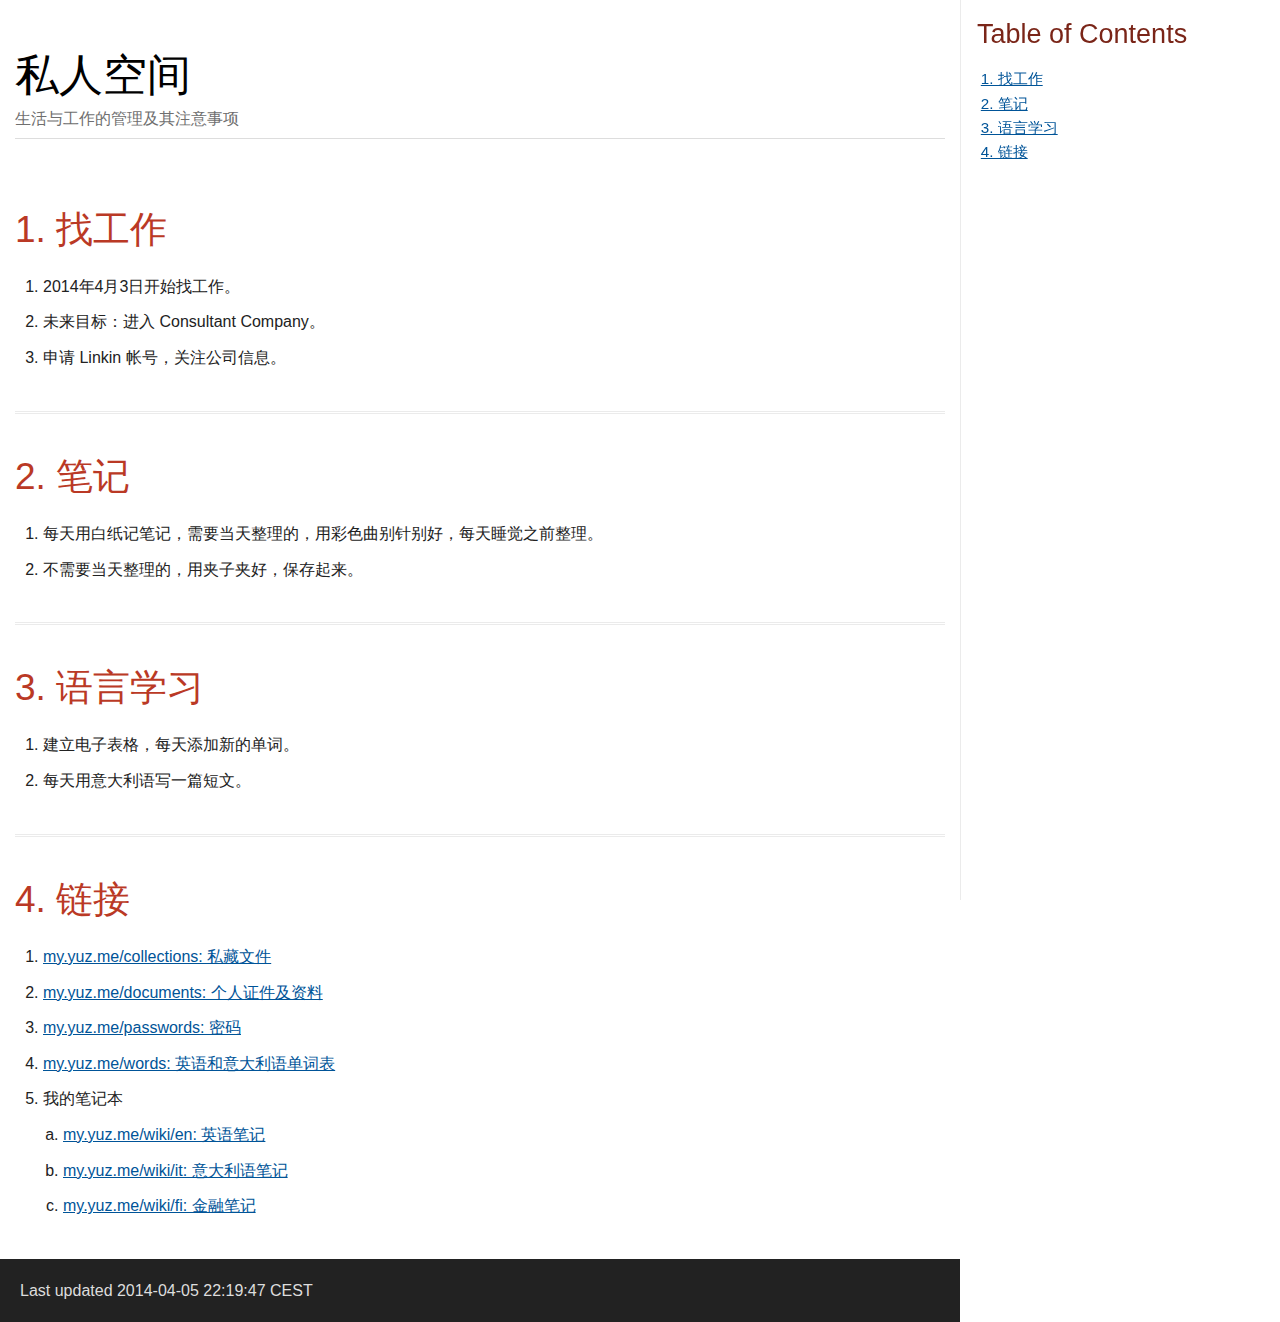
<file: index.html>
<!DOCTYPE html>
<html lang="en">
<head>
<meta http-equiv="Content-Type" content="text/html; charset=UTF-8">
<meta name="generator" content="Asciidoctor 0.1.4">
<meta name="viewport" content="width=device-width, initial-scale=1.0">
<title>私人空间</title>
<style>
/* Asciidoctor default stylesheet | MIT License | http://asciidoctor.org */
article, aside, details, figcaption, figure, footer, header, hgroup, main, nav, section, summary { display: block; }
audio, canvas, video { display: inline-block; }
audio:not([controls]) { display: none; height: 0; }
[hidden] { display: none; }
html { background: #fff; color: #000; font-family: sans-serif; -ms-text-size-adjust: 100%; -webkit-text-size-adjust: 100%; }
body { margin: 0; }
a:focus { outline: thin dotted; }
a:active, a:hover { outline: 0; }
h1 { font-size: 2em; margin: 0.67em 0; }
abbr[title] { border-bottom: 1px dotted; }
b, strong { font-weight: bold; }
dfn { font-style: italic; }
hr { -moz-box-sizing: content-box; box-sizing: content-box; height: 0; }
mark { background: #ff0; color: #000; }
code, kbd, pre, samp { font-family: monospace, serif; font-size: 1em; }
pre { white-space: pre-wrap; }
q { quotes: "\201C" "\201D" "\2018" "\2019"; }
small { font-size: 80%; }
sub, sup { font-size: 75%; line-height: 0; position: relative; vertical-align: baseline; }
sup { top: -0.5em; }
sub { bottom: -0.25em; }
img { border: 0; }
svg:not(:root) { overflow: hidden; }
figure { margin: 0; }
fieldset { border: 1px solid #c0c0c0; margin: 0 2px; padding: 0.35em 0.625em 0.75em; }
legend { border: 0; padding: 0; }
button, input, select, textarea { font-family: inherit; font-size: 100%; margin: 0; }
button, input { line-height: normal; }
button, select { text-transform: none; }
button, html input[type="button"], input[type="reset"], input[type="submit"] { -webkit-appearance: button; cursor: pointer; }
button[disabled], html input[disabled] { cursor: default; }
input[type="checkbox"], input[type="radio"] { box-sizing: border-box; padding: 0; }
input[type="search"] { -webkit-appearance: textfield; -moz-box-sizing: content-box; -webkit-box-sizing: content-box; box-sizing: content-box; }
input[type="search"]::-webkit-search-cancel-button, input[type="search"]::-webkit-search-decoration { -webkit-appearance: none; }
button::-moz-focus-inner, input::-moz-focus-inner { border: 0; padding: 0; }
textarea { overflow: auto; vertical-align: top; }
table { border-collapse: collapse; border-spacing: 0; }
*, *:before, *:after { -moz-box-sizing: border-box; -webkit-box-sizing: border-box; box-sizing: border-box; }
html, body { font-size: 100%; }
body { background: white; color: #222222; padding: 0; margin: 0; font-family: "Helvetica Neue", "Helvetica", Helvetica, Arial, sans-serif; font-weight: normal; font-style: normal; line-height: 1; position: relative; cursor: auto; }
a:hover { cursor: pointer; }
a:focus { outline: none; }
img, object, embed { max-width: 100%; height: auto; }
object, embed { height: 100%; }
img { -ms-interpolation-mode: bicubic; }
#map_canvas img, #map_canvas embed, #map_canvas object, .map_canvas img, .map_canvas embed, .map_canvas object { max-width: none !important; }
.left { float: left !important; }
.right { float: right !important; }
.text-left { text-align: left !important; }
.text-right { text-align: right !important; }
.text-center { text-align: center !important; }
.text-justify { text-align: justify !important; }
.hide { display: none; }
.antialiased, body { -webkit-font-smoothing: antialiased; }
img { display: inline-block; vertical-align: middle; }
textarea { height: auto; min-height: 50px; }
select { width: 100%; }
p.lead, .paragraph.lead > p, #preamble > .sectionbody > .paragraph:first-of-type p { font-size: 1.21875em; line-height: 1.6; }
.subheader, #content #toctitle, .admonitionblock td.content > .title, .exampleblock > .title, .imageblock > .title, .videoblock > .title, .listingblock > .title, .literalblock > .title, .openblock > .title, .paragraph > .title, .quoteblock > .title, .sidebarblock > .title, .tableblock > .title, .verseblock > .title, .dlist > .title, .olist > .title, .ulist > .title, .qlist > .title, .hdlist > .title, .tableblock > caption { line-height: 1.4; color: #7a2518; font-weight: 300; margin-top: 0.2em; margin-bottom: 0.5em; }
div, dl, dt, dd, ul, ol, li, h1, h2, h3, #toctitle, .sidebarblock > .content > .title, h4, h5, h6, pre, form, p, blockquote, th, td { margin: 0; padding: 0; direction: ltr; }
a { color: #005498; text-decoration: underline; line-height: inherit; }
a:hover, a:focus { color: #00467f; }
a img { border: none; }
p { font-family: inherit; font-weight: normal; font-size: 1em; line-height: 1.6; margin-bottom: 1.25em; text-rendering: optimizeLegibility; }
p aside { font-size: 0.875em; line-height: 1.35; font-style: italic; }
h1, h2, h3, #toctitle, .sidebarblock > .content > .title, h4, h5, h6 { font-family: Georgia, "URW Bookman L", Helvetica, Arial, sans-serif; font-weight: normal; font-style: normal; color: #ba3925; text-rendering: optimizeLegibility; margin-top: 1em; margin-bottom: 0.5em; line-height: 1.2125em; }
h1 small, h2 small, h3 small, #toctitle small, .sidebarblock > .content > .title small, h4 small, h5 small, h6 small { font-size: 60%; color: #e99b8f; line-height: 0; }
h1 { font-size: 2.125em; }
h2 { font-size: 1.6875em; }
h3, #toctitle, .sidebarblock > .content > .title { font-size: 1.375em; }
h4 { font-size: 1.125em; }
h5 { font-size: 1.125em; }
h6 { font-size: 1em; }
hr { border: solid #dddddd; border-width: 1px 0 0; clear: both; margin: 1.25em 0 1.1875em; height: 0; }
em, i { font-style: italic; line-height: inherit; }
strong, b { font-weight: bold; line-height: inherit; }
small { font-size: 60%; line-height: inherit; }
code { font-family: Consolas, "Liberation Mono", Courier, monospace; font-weight: normal; color: #6d180b; }
ul, ol, dl { font-size: 1em; line-height: 1.6; margin-bottom: 1.25em; list-style-position: outside; font-family: inherit; }
ul, ol { margin-left: 1.5em; }
ul li ul, ul li ol { margin-left: 1.25em; margin-bottom: 0; font-size: 1em; }
ul.square li ul, ul.circle li ul, ul.disc li ul { list-style: inherit; }
ul.square { list-style-type: square; }
ul.circle { list-style-type: circle; }
ul.disc { list-style-type: disc; }
ul.no-bullet { list-style: none; }
ol li ul, ol li ol { margin-left: 1.25em; margin-bottom: 0; }
dl dt { margin-bottom: 0.3125em; font-weight: bold; }
dl dd { margin-bottom: 1.25em; }
abbr, acronym { text-transform: uppercase; font-size: 90%; color: #222222; border-bottom: 1px dotted #dddddd; cursor: help; }
abbr { text-transform: none; }
blockquote { margin: 0 0 1.25em; padding: 0.5625em 1.25em 0 1.1875em; border-left: 1px solid #dddddd; }
blockquote cite { display: block; font-size: inherit; color: #555555; }
blockquote cite:before { content: "\2014 \0020"; }
blockquote cite a, blockquote cite a:visited { color: #555555; }
blockquote, blockquote p { line-height: 1.6; color: #6f6f6f; }
.vcard { display: inline-block; margin: 0 0 1.25em 0; border: 1px solid #dddddd; padding: 0.625em 0.75em; }
.vcard li { margin: 0; display: block; }
.vcard .fn { font-weight: bold; font-size: 0.9375em; }
.vevent .summary { font-weight: bold; }
.vevent abbr { cursor: auto; text-decoration: none; font-weight: bold; border: none; padding: 0 0.0625em; }
@media only screen and (min-width: 768px) { h1, h2, h3, #toctitle, .sidebarblock > .content > .title, h4, h5, h6 { line-height: 1.4; }
  h1 { font-size: 2.75em; }
  h2 { font-size: 2.3125em; }
  h3, #toctitle, .sidebarblock > .content > .title { font-size: 1.6875em; }
  h4 { font-size: 1.4375em; } }
.print-only { display: none !important; }
@media print { * { background: transparent !important; color: #000 !important; box-shadow: none !important; text-shadow: none !important; }
  a, a:visited { text-decoration: underline; }
  a[href]:after { content: " (" attr(href) ")"; }
  abbr[title]:after { content: " (" attr(title) ")"; }
  .ir a:after, a[href^="javascript:"]:after, a[href^="#"]:after { content: ""; }
  pre, blockquote { border: 1px solid #999; page-break-inside: avoid; }
  thead { display: table-header-group; }
  tr, img { page-break-inside: avoid; }
  img { max-width: 100% !important; }
  @page { margin: 0.5cm; }
  p, h2, h3, #toctitle, .sidebarblock > .content > .title { orphans: 3; widows: 3; }
  h2, h3, #toctitle, .sidebarblock > .content > .title { page-break-after: avoid; }
  .hide-on-print { display: none !important; }
  .print-only { display: block !important; }
  .hide-for-print { display: none !important; }
  .show-for-print { display: inherit !important; } }
table { background: white; margin-bottom: 1.25em; border: solid 1px #dddddd; }
table thead, table tfoot { background: whitesmoke; font-weight: bold; }
table thead tr th, table thead tr td, table tfoot tr th, table tfoot tr td { padding: 0.5em 0.625em 0.625em; font-size: inherit; color: #222222; text-align: left; }
table tr th, table tr td { padding: 0.5625em 0.625em; font-size: inherit; color: #222222; }
table tr.even, table tr.alt, table tr:nth-of-type(even) { background: #f9f9f9; }
table thead tr th, table tfoot tr th, table tbody tr td, table tr td, table tfoot tr td { display: table-cell; line-height: 1.6; }
.clearfix:before, .clearfix:after, .float-group:before, .float-group:after { content: " "; display: table; }
.clearfix:after, .float-group:after { clear: both; }
*:not(pre) > code { font-size: 0.9375em; padding: 1px 3px 0; white-space: nowrap; background-color: #f2f2f2; border: 1px solid #cccccc; -webkit-border-radius: 4px; border-radius: 4px; text-shadow: none; }
pre, pre > code { line-height: 1.4; color: inherit; font-family: Consolas, "Liberation Mono", Courier, monospace; font-weight: normal; }
kbd.keyseq { color: #555555; }
kbd:not(.keyseq) { display: inline-block; color: #222222; font-size: 0.75em; line-height: 1.4; background-color: #F7F7F7; border: 1px solid #ccc; -webkit-border-radius: 3px; border-radius: 3px; -webkit-box-shadow: 0 1px 0 rgba(0, 0, 0, 0.2), 0 0 0 2px white inset; box-shadow: 0 1px 0 rgba(0, 0, 0, 0.2), 0 0 0 2px white inset; margin: -0.15em 0.15em 0 0.15em; padding: 0.2em 0.6em 0.2em 0.5em; vertical-align: middle; white-space: nowrap; }
kbd kbd:first-child { margin-left: 0; }
kbd kbd:last-child { margin-right: 0; }
.menuseq, .menu { color: #090909; }
p a > code:hover { color: #561309; }
#header, #content, #footnotes, #footer { width: 100%; margin-left: auto; margin-right: auto; margin-top: 0; margin-bottom: 0; max-width: 62.5em; *zoom: 1; position: relative; padding-left: 0.9375em; padding-right: 0.9375em; }
#header:before, #header:after, #content:before, #content:after, #footnotes:before, #footnotes:after, #footer:before, #footer:after { content: " "; display: table; }
#header:after, #content:after, #footnotes:after, #footer:after { clear: both; }
#header { margin-bottom: 2.5em; }
#header > h1 { color: black; font-weight: normal; border-bottom: 1px solid #dddddd; margin-bottom: -28px; padding-bottom: 32px; }
#header span { color: #6f6f6f; }
#header #revnumber { text-transform: capitalize; }
#header br { display: none; }
#header br + span { padding-left: 3px; }
#header br + span:before { content: "\2013 \0020"; }
#header br + span.author { padding-left: 0; }
#header br + span.author:before { content: ", "; }
#toc { border-bottom: 3px double #ebebeb; padding-bottom: 1.25em; }
#toc > ul { margin-left: 0.25em; }
#toc ul.sectlevel0 > li > a { font-style: italic; }
#toc ul.sectlevel0 ul.sectlevel1 { margin-left: 0; margin-top: 0.5em; margin-bottom: 0.5em; }
#toc ul { list-style-type: none; }
#toctitle { color: #7a2518; }
@media only screen and (min-width: 1280px) { body.toc2 { padding-left: 20em; }
  #toc.toc2 { position: fixed; width: 20em; left: 0; top: 0; border-right: 1px solid #ebebeb; border-bottom: 0; z-index: 1000; padding: 1em; height: 100%; overflow: auto; }
  #toc.toc2 #toctitle { margin-top: 0; }
  #toc.toc2 > ul { font-size: .95em; }
  #toc.toc2 ul ul { margin-left: 0; padding-left: 1.25em; }
  #toc.toc2 ul.sectlevel0 ul.sectlevel1 { padding-left: 0; margin-top: 0.5em; margin-bottom: 0.5em; }
  body.toc2.toc-right { padding-left: 0; padding-right: 20em; }
  body.toc2.toc-right #toc.toc2 { border-right: 0; border-left: 1px solid #ebebeb; left: auto; right: 0; } }
#content #toc { border-style: solid; border-width: 1px; border-color: #d9d9d9; margin-bottom: 1.25em; padding: 1.25em; background: #f2f2f2; border-width: 0; -webkit-border-radius: 4px; border-radius: 4px; }
#content #toc > :first-child { margin-top: 0; }
#content #toc > :last-child { margin-bottom: 0; }
#content #toc a { text-decoration: none; }
#content #toctitle { font-weight: bold; font-family: "Helvetica Neue", "Helvetica", Helvetica, Arial, sans-serif; font-size: 1em; padding-left: 0.125em; }
#footer { max-width: 100%; background-color: #222222; padding: 1.25em; }
#footer-text { color: #dddddd; line-height: 1.44; }
.sect1 { padding-bottom: 1.25em; }
.sect1 + .sect1 { border-top: 3px double #ebebeb; }
#content h1 > a.anchor, h2 > a.anchor, h3 > a.anchor, #toctitle > a.anchor, .sidebarblock > .content > .title > a.anchor, h4 > a.anchor, h5 > a.anchor, h6 > a.anchor { position: absolute; width: 1em; margin-left: -1em; display: block; text-decoration: none; visibility: hidden; text-align: center; font-weight: normal; }
#content h1 > a.anchor:before, h2 > a.anchor:before, h3 > a.anchor:before, #toctitle > a.anchor:before, .sidebarblock > .content > .title > a.anchor:before, h4 > a.anchor:before, h5 > a.anchor:before, h6 > a.anchor:before { content: '\00A7'; font-size: .85em; vertical-align: text-top; display: block; margin-top: 0.05em; }
#content h1:hover > a.anchor, #content h1 > a.anchor:hover, h2:hover > a.anchor, h2 > a.anchor:hover, h3:hover > a.anchor, #toctitle:hover > a.anchor, .sidebarblock > .content > .title:hover > a.anchor, h3 > a.anchor:hover, #toctitle > a.anchor:hover, .sidebarblock > .content > .title > a.anchor:hover, h4:hover > a.anchor, h4 > a.anchor:hover, h5:hover > a.anchor, h5 > a.anchor:hover, h6:hover > a.anchor, h6 > a.anchor:hover { visibility: visible; }
#content h1 > a.link, h2 > a.link, h3 > a.link, #toctitle > a.link, .sidebarblock > .content > .title > a.link, h4 > a.link, h5 > a.link, h6 > a.link { color: #ba3925; text-decoration: none; }
#content h1 > a.link:hover, h2 > a.link:hover, h3 > a.link:hover, #toctitle > a.link:hover, .sidebarblock > .content > .title > a.link:hover, h4 > a.link:hover, h5 > a.link:hover, h6 > a.link:hover { color: #a53221; }
.imageblock, .literalblock, .listingblock, .verseblock, .videoblock { margin-bottom: 1.25em; }
.admonitionblock td.content > .title, .exampleblock > .title, .imageblock > .title, .videoblock > .title, .listingblock > .title, .literalblock > .title, .openblock > .title, .paragraph > .title, .quoteblock > .title, .sidebarblock > .title, .tableblock > .title, .verseblock > .title, .dlist > .title, .olist > .title, .ulist > .title, .qlist > .title, .hdlist > .title { text-align: left; font-weight: bold; }
.tableblock > caption { text-align: left; font-weight: bold; white-space: nowrap; overflow: visible; max-width: 0; }
table.tableblock #preamble > .sectionbody > .paragraph:first-of-type p { font-size: inherit; }
.admonitionblock > table { border: 0; background: none; width: 100%; }
.admonitionblock > table td.icon { text-align: center; width: 80px; }
.admonitionblock > table td.icon img { max-width: none; }
.admonitionblock > table td.icon .title { font-weight: bold; text-transform: uppercase; }
.admonitionblock > table td.content { padding-left: 1.125em; padding-right: 1.25em; border-left: 1px solid #dddddd; color: #6f6f6f; }
.admonitionblock > table td.content > :last-child > :last-child { margin-bottom: 0; }
.exampleblock > .content { border-style: solid; border-width: 1px; border-color: #e6e6e6; margin-bottom: 1.25em; padding: 1.25em; background: white; -webkit-border-radius: 4px; border-radius: 4px; }
.exampleblock > .content > :first-child { margin-top: 0; }
.exampleblock > .content > :last-child { margin-bottom: 0; }
.exampleblock > .content h1, .exampleblock > .content h2, .exampleblock > .content h3, .exampleblock > .content #toctitle, .sidebarblock.exampleblock > .content > .title, .exampleblock > .content h4, .exampleblock > .content h5, .exampleblock > .content h6, .exampleblock > .content p { color: #333333; }
.exampleblock > .content h1, .exampleblock > .content h2, .exampleblock > .content h3, .exampleblock > .content #toctitle, .sidebarblock.exampleblock > .content > .title, .exampleblock > .content h4, .exampleblock > .content h5, .exampleblock > .content h6 { line-height: 1; margin-bottom: 0.625em; }
.exampleblock > .content h1.subheader, .exampleblock > .content h2.subheader, .exampleblock > .content h3.subheader, .exampleblock > .content .subheader#toctitle, .sidebarblock.exampleblock > .content > .subheader.title, .exampleblock > .content h4.subheader, .exampleblock > .content h5.subheader, .exampleblock > .content h6.subheader { line-height: 1.4; }
.exampleblock.result > .content { -webkit-box-shadow: 0 1px 8px #d9d9d9; box-shadow: 0 1px 8px #d9d9d9; }
.sidebarblock { border-style: solid; border-width: 1px; border-color: #d9d9d9; margin-bottom: 1.25em; padding: 1.25em; background: #f2f2f2; -webkit-border-radius: 4px; border-radius: 4px; }
.sidebarblock > :first-child { margin-top: 0; }
.sidebarblock > :last-child { margin-bottom: 0; }
.sidebarblock h1, .sidebarblock h2, .sidebarblock h3, .sidebarblock #toctitle, .sidebarblock > .content > .title, .sidebarblock h4, .sidebarblock h5, .sidebarblock h6, .sidebarblock p { color: #333333; }
.sidebarblock h1, .sidebarblock h2, .sidebarblock h3, .sidebarblock #toctitle, .sidebarblock > .content > .title, .sidebarblock h4, .sidebarblock h5, .sidebarblock h6 { line-height: 1; margin-bottom: 0.625em; }
.sidebarblock h1.subheader, .sidebarblock h2.subheader, .sidebarblock h3.subheader, .sidebarblock .subheader#toctitle, .sidebarblock > .content > .subheader.title, .sidebarblock h4.subheader, .sidebarblock h5.subheader, .sidebarblock h6.subheader { line-height: 1.4; }
.sidebarblock > .content > .title { color: #7a2518; margin-top: 0; line-height: 1.6; }
.exampleblock > .content > :last-child > :last-child, .exampleblock > .content .olist > ol > li:last-child > :last-child, .exampleblock > .content .ulist > ul > li:last-child > :last-child, .exampleblock > .content .qlist > ol > li:last-child > :last-child, .sidebarblock > .content > :last-child > :last-child, .sidebarblock > .content .olist > ol > li:last-child > :last-child, .sidebarblock > .content .ulist > ul > li:last-child > :last-child, .sidebarblock > .content .qlist > ol > li:last-child > :last-child { margin-bottom: 0; }
.literalblock > .content pre, .listingblock > .content pre { background: none; border-width: 1px 0; border-style: dotted; border-color: #bfbfbf; -webkit-border-radius: 4px; border-radius: 4px; padding: 0.75em 0.75em 0.5em 0.75em; word-wrap: break-word; }
.literalblock > .content pre.nowrap, .listingblock > .content pre.nowrap { overflow-x: auto; white-space: pre; word-wrap: normal; }
.literalblock > .content pre > code, .listingblock > .content pre > code { display: block; }
@media only screen { .literalblock > .content pre, .listingblock > .content pre { font-size: 0.8em; } }
@media only screen and (min-width: 768px) { .literalblock > .content pre, .listingblock > .content pre { font-size: 0.9em; } }
@media only screen and (min-width: 1280px) { .literalblock > .content pre, .listingblock > .content pre { font-size: 1em; } }
.listingblock > .content { position: relative; }
.listingblock:hover code[class*=" language-"]:before { text-transform: uppercase; font-size: 0.9em; color: #999; position: absolute; top: 0.375em; right: 0.375em; }
.listingblock:hover code.asciidoc:before { content: "asciidoc"; }
.listingblock:hover code.clojure:before { content: "clojure"; }
.listingblock:hover code.css:before { content: "css"; }
.listingblock:hover code.groovy:before { content: "groovy"; }
.listingblock:hover code.html:before { content: "html"; }
.listingblock:hover code.java:before { content: "java"; }
.listingblock:hover code.javascript:before { content: "javascript"; }
.listingblock:hover code.python:before { content: "python"; }
.listingblock:hover code.ruby:before { content: "ruby"; }
.listingblock:hover code.scss:before { content: "scss"; }
.listingblock:hover code.xml:before { content: "xml"; }
.listingblock:hover code.yaml:before { content: "yaml"; }
.listingblock.terminal pre .command:before { content: attr(data-prompt); padding-right: 0.5em; color: #999; }
.listingblock.terminal pre .command:not([data-prompt]):before { content: '$'; }
table.pyhltable { border: 0; margin-bottom: 0; }
table.pyhltable td { vertical-align: top; padding-top: 0; padding-bottom: 0; }
table.pyhltable td.code { padding-left: .75em; padding-right: 0; }
.highlight.pygments .lineno, table.pyhltable td:not(.code) { color: #999; padding-left: 0; padding-right: .5em; border-right: 1px solid #dddddd; }
.highlight.pygments .lineno { display: inline-block; margin-right: .25em; }
table.pyhltable .linenodiv { background-color: transparent !important; padding-right: 0 !important; }
.quoteblock { margin: 0 0 1.25em; padding: 0.5625em 1.25em 0 1.1875em; border-left: 1px solid #dddddd; }
.quoteblock blockquote { margin: 0 0 1.25em 0; padding: 0 0 0.5625em 0; border: 0; }
.quoteblock blockquote > .paragraph:last-child p { margin-bottom: 0; }
.quoteblock .attribution { margin-top: -.25em; padding-bottom: 0.5625em; font-size: inherit; color: #555555; }
.quoteblock .attribution br { display: none; }
.quoteblock .attribution cite { display: block; margin-bottom: 0.625em; }
table thead th, table tfoot th { font-weight: bold; }
table.tableblock.grid-all { border-collapse: separate; border-spacing: 1px; -webkit-border-radius: 4px; border-radius: 4px; border-top: 1px solid #dddddd; border-bottom: 1px solid #dddddd; }
table.tableblock.frame-topbot, table.tableblock.frame-none { border-left: 0; border-right: 0; }
table.tableblock.frame-sides, table.tableblock.frame-none { border-top: 0; border-bottom: 0; }
table.tableblock td .paragraph:last-child p, table.tableblock td > p:last-child { margin-bottom: 0; }
th.tableblock.halign-left, td.tableblock.halign-left { text-align: left; }
th.tableblock.halign-right, td.tableblock.halign-right { text-align: right; }
th.tableblock.halign-center, td.tableblock.halign-center { text-align: center; }
th.tableblock.valign-top, td.tableblock.valign-top { vertical-align: top; }
th.tableblock.valign-bottom, td.tableblock.valign-bottom { vertical-align: bottom; }
th.tableblock.valign-middle, td.tableblock.valign-middle { vertical-align: middle; }
p.tableblock.header { color: #222222; font-weight: bold; }
td > div.verse { white-space: pre; }
ol { margin-left: 1.75em; }
ul li ol { margin-left: 1.5em; }
dl dd { margin-left: 1.125em; }
dl dd:last-child, dl dd:last-child > :last-child { margin-bottom: 0; }
ol > li p, ul > li p, ul dd, ol dd, .olist .olist, .ulist .ulist, .ulist .olist, .olist .ulist { margin-bottom: 0.625em; }
ul.unstyled, ol.unnumbered, ul.checklist, ul.none { list-style-type: none; }
ul.unstyled, ol.unnumbered, ul.checklist { margin-left: 0.625em; }
ul.checklist li > p:first-child > i[class^="icon-check"]:first-child, ul.checklist li > p:first-child > input[type="checkbox"]:first-child { margin-right: 0.25em; }
ul.checklist li > p:first-child > input[type="checkbox"]:first-child { position: relative; top: 1px; }
ul.inline { margin: 0 auto 0.625em auto; margin-left: -1.375em; margin-right: 0; padding: 0; list-style: none; overflow: hidden; }
ul.inline > li { list-style: none; float: left; margin-left: 1.375em; display: block; }
ul.inline > li > * { display: block; }
.unstyled dl dt { font-weight: normal; font-style: normal; }
ol.arabic { list-style-type: decimal; }
ol.decimal { list-style-type: decimal-leading-zero; }
ol.loweralpha { list-style-type: lower-alpha; }
ol.upperalpha { list-style-type: upper-alpha; }
ol.lowerroman { list-style-type: lower-roman; }
ol.upperroman { list-style-type: upper-roman; }
ol.lowergreek { list-style-type: lower-greek; }
.hdlist > table, .colist > table { border: 0; background: none; }
.hdlist > table > tbody > tr, .colist > table > tbody > tr { background: none; }
td.hdlist1 { padding-right: .8em; font-weight: bold; }
td.hdlist1, td.hdlist2 { vertical-align: top; }
.literalblock + .colist, .listingblock + .colist { margin-top: -0.5em; }
.colist > table tr > td:first-of-type { padding: 0 .8em; line-height: 1; }
.colist > table tr > td:last-of-type { padding: 0.25em 0; }
.qanda > ol > li > p > em:only-child { color: #00467f; }
.thumb, .th { line-height: 0; display: inline-block; border: solid 4px white; -webkit-box-shadow: 0 0 0 1px #dddddd; box-shadow: 0 0 0 1px #dddddd; }
.imageblock.left, .imageblock[style*="float: left"] { margin: 0.25em 0.625em 1.25em 0; }
.imageblock.right, .imageblock[style*="float: right"] { margin: 0.25em 0 1.25em 0.625em; }
.imageblock > .title { margin-bottom: 0; }
.imageblock.thumb, .imageblock.th { border-width: 6px; }
.imageblock.thumb > .title, .imageblock.th > .title { padding: 0 0.125em; }
.image.left, .image.right { margin-top: 0.25em; margin-bottom: 0.25em; display: inline-block; line-height: 0; }
.image.left { margin-right: 0.625em; }
.image.right { margin-left: 0.625em; }
a.image { text-decoration: none; }
span.footnote, span.footnoteref { vertical-align: super; font-size: 0.875em; }
span.footnote a, span.footnoteref a { text-decoration: none; }
#footnotes { padding-top: 0.75em; padding-bottom: 0.75em; margin-bottom: 0.625em; }
#footnotes hr { width: 20%; min-width: 6.25em; margin: -.25em 0 .75em 0; border-width: 1px 0 0 0; }
#footnotes .footnote { padding: 0 0.375em; line-height: 1.3; font-size: 0.875em; margin-left: 1.2em; text-indent: -1.2em; margin-bottom: .2em; }
#footnotes .footnote a:first-of-type { font-weight: bold; text-decoration: none; }
#footnotes .footnote:last-of-type { margin-bottom: 0; }
#content #footnotes { margin-top: -0.625em; margin-bottom: 0; padding: 0.75em 0; }
.gist .file-data > table { border: none; background: #fff; width: 100%; margin-bottom: 0; }
.gist .file-data > table td.line-data { width: 99%; }
div.unbreakable { page-break-inside: avoid; }
.big { font-size: larger; }
.small { font-size: smaller; }
.underline { text-decoration: underline; }
.overline { text-decoration: overline; }
.line-through { text-decoration: line-through; }
.aqua { color: #00bfbf; }
.aqua-background { background-color: #00fafa; }
.black { color: black; }
.black-background { background-color: black; }
.blue { color: #0000bf; }
.blue-background { background-color: #0000fa; }
.fuchsia { color: #bf00bf; }
.fuchsia-background { background-color: #fa00fa; }
.gray { color: #606060; }
.gray-background { background-color: #7d7d7d; }
.green { color: #006000; }
.green-background { background-color: #007d00; }
.lime { color: #00bf00; }
.lime-background { background-color: #00fa00; }
.maroon { color: #600000; }
.maroon-background { background-color: #7d0000; }
.navy { color: #000060; }
.navy-background { background-color: #00007d; }
.olive { color: #606000; }
.olive-background { background-color: #7d7d00; }
.purple { color: #600060; }
.purple-background { background-color: #7d007d; }
.red { color: #bf0000; }
.red-background { background-color: #fa0000; }
.silver { color: #909090; }
.silver-background { background-color: #bcbcbc; }
.teal { color: #006060; }
.teal-background { background-color: #007d7d; }
.white { color: #bfbfbf; }
.white-background { background-color: #fafafa; }
.yellow { color: #bfbf00; }
.yellow-background { background-color: #fafa00; }
span.icon > [class^="icon-"], span.icon > [class*=" icon-"] { cursor: default; }
.admonitionblock td.icon [class^="icon-"]:before { font-size: 2.5em; text-shadow: 1px 1px 2px rgba(0, 0, 0, 0.5); cursor: default; }
.admonitionblock td.icon .icon-note:before { content: "\f05a"; color: #005498; color: #003f72; }
.admonitionblock td.icon .icon-tip:before { content: "\f0eb"; text-shadow: 1px 1px 2px rgba(155, 155, 0, 0.8); color: #111; }
.admonitionblock td.icon .icon-warning:before { content: "\f071"; color: #bf6900; }
.admonitionblock td.icon .icon-caution:before { content: "\f06d"; color: #bf3400; }
.admonitionblock td.icon .icon-important:before { content: "\f06a"; color: #bf0000; }
.conum { display: inline-block; color: white !important; background-color: #222222; -webkit-border-radius: 100px; border-radius: 100px; text-align: center; width: 20px; height: 20px; font-size: 12px; font-weight: bold; line-height: 20px; font-family: Arial, sans-serif; font-style: normal; position: relative; top: -2px; letter-spacing: -1px; }
.conum * { color: white !important; }
.conum + b { display: none; }
.conum:after { content: attr(data-value); }
.conum:not([data-value]):empty { display: none; }
.literalblock > .content > pre, .listingblock > .content > pre { -webkit-border-radius: 0; border-radius: 0; }

</style>
</head>
<body class="article toc2 toc-right">
<div id="header">
<h1>私人空间</h1>
<span id="author" class="author">生活与工作的管理及其注意事项</span><br>
<div id="toc" class="toc2">
<div id="toctitle">Table of Contents</div>
<ul class="sectlevel1">
<li><a href="#_">1. 找工作</a></li>
<li><a href="#__2">2. 笔记</a></li>
<li><a href="#__3">3. 语言学习</a></li>
<li><a href="#__4">4. 链接</a></li>
</ul>
</div>
</div>
<div id="content">
<div class="sect1">
<h2 id="_">1. 找工作</h2>
<div class="sectionbody">
<div class="olist arabic">
<ol class="arabic">
<li>
<p>2014年4月3日开始找工作。</p>
</li>
<li>
<p>未来目标：进入 Consultant Company。</p>
</li>
<li>
<p>申请 Linkin 帐号，关注公司信息。</p>
</li>
</ol>
</div>
</div>
</div>
<div class="sect1">
<h2 id="__2">2. 笔记</h2>
<div class="sectionbody">
<div class="olist arabic">
<ol class="arabic">
<li>
<p>每天用白纸记笔记，需要当天整理的，用彩色曲别针别好，每天睡觉之前整理。</p>
</li>
<li>
<p>不需要当天整理的，用夹子夹好，保存起来。</p>
</li>
</ol>
</div>
</div>
</div>
<div class="sect1">
<h2 id="__3">3. 语言学习</h2>
<div class="sectionbody">
<div class="olist arabic">
<ol class="arabic">
<li>
<p>建立电子表格，每天添加新的单词。</p>
</li>
<li>
<p>每天用意大利语写一篇短文。</p>
</li>
</ol>
</div>
</div>
</div>
<div class="sect1">
<h2 id="__4">4. 链接</h2>
<div class="sectionbody">
<div class="olist arabic">
<ol class="arabic">
<li>
<p><a href="https://www.dropbox.com/sh/nx2jmcwy3pjvk8l/fDU4TGdbue">my.yuz.me/collections: 私藏文件</a></p>
</li>
<li>
<p><a href="https://drive.google.com/a/yuz.me/folderview?id=0B6sObx0p_r5fSkFlbE95R2pCVE0&amp;usp=sharing">my.yuz.me/documents: 个人证件及资料</a></p>
</li>
<li>
<p><a href="https://docs.google.com/a/yuz.me/document/d/1hDwRUwJJYpw2bFMESy0-EULRGp9sM27_DGWvALDerwc/edit?usp=sharing">my.yuz.me/passwords: 密码</a></p>
</li>
<li>
<p><a href="https://docs.google.com/spreadsheets/d/1LHIdw-HdWW0a3kLcLbmhjsjUvXgoSqI3tcGs96PEDW8/edit?usp=sharing">my.yuz.me/words: 英语和意大利语单词表</a></p>
</li>
<li>
<p>我的笔记本</p>
<div class="olist loweralpha">
<ol class="loweralpha" type="a">
<li>
<p><a href="http://my.yuz.me/wiki/en">my.yuz.me/wiki/en: 英语笔记</a></p>
</li>
<li>
<p><a href="http://my.yuz.me/wiki/it">my.yuz.me/wiki/it: 意大利语笔记</a></p>
</li>
<li>
<p><a href="http://my.yuz.me/wiki/fi">my.yuz.me/wiki/fi: 金融笔记</a></p>
</li>
</ol>
</div>
</li>
</ol>
</div>
</div>
</div>
</div>
<div id="footer">
<div id="footer-text">
Last updated 2014-04-05 22:19:47 CEST
</div>
</div>
</body>
</html>
</file>
